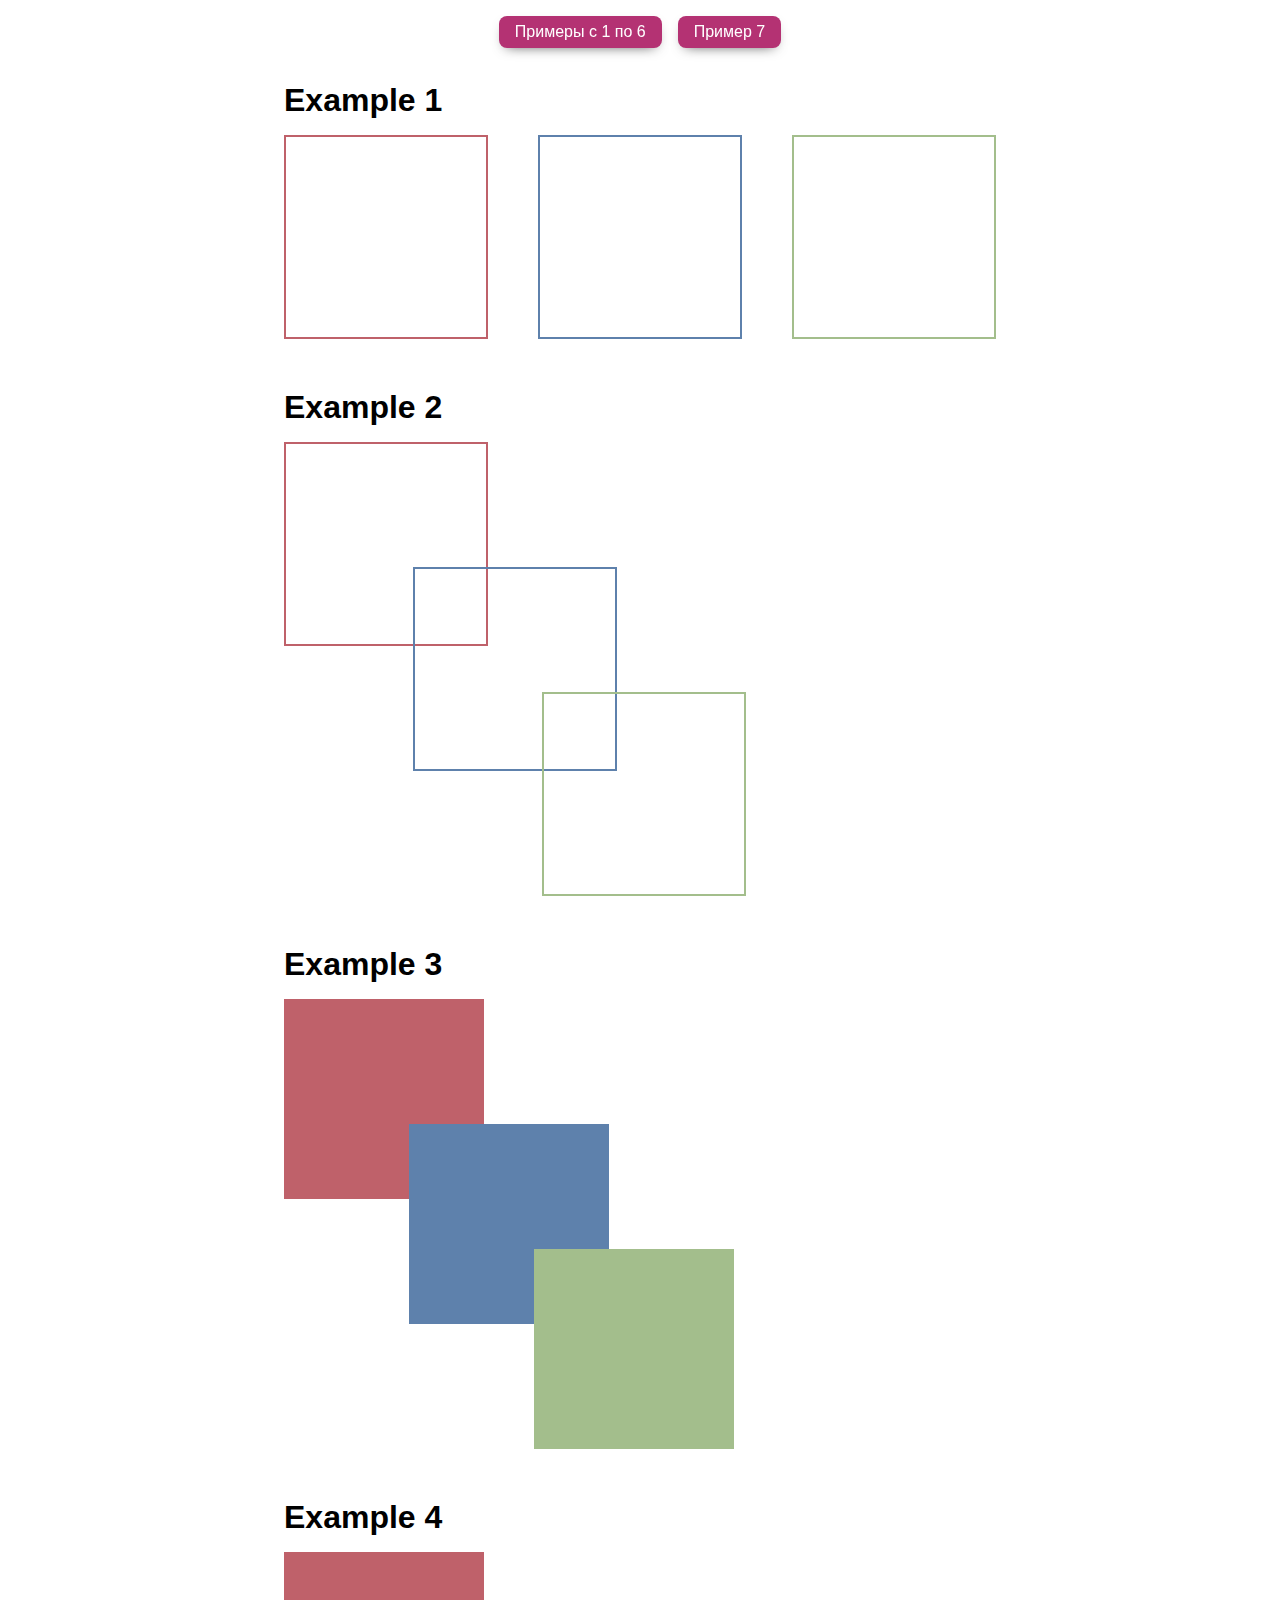
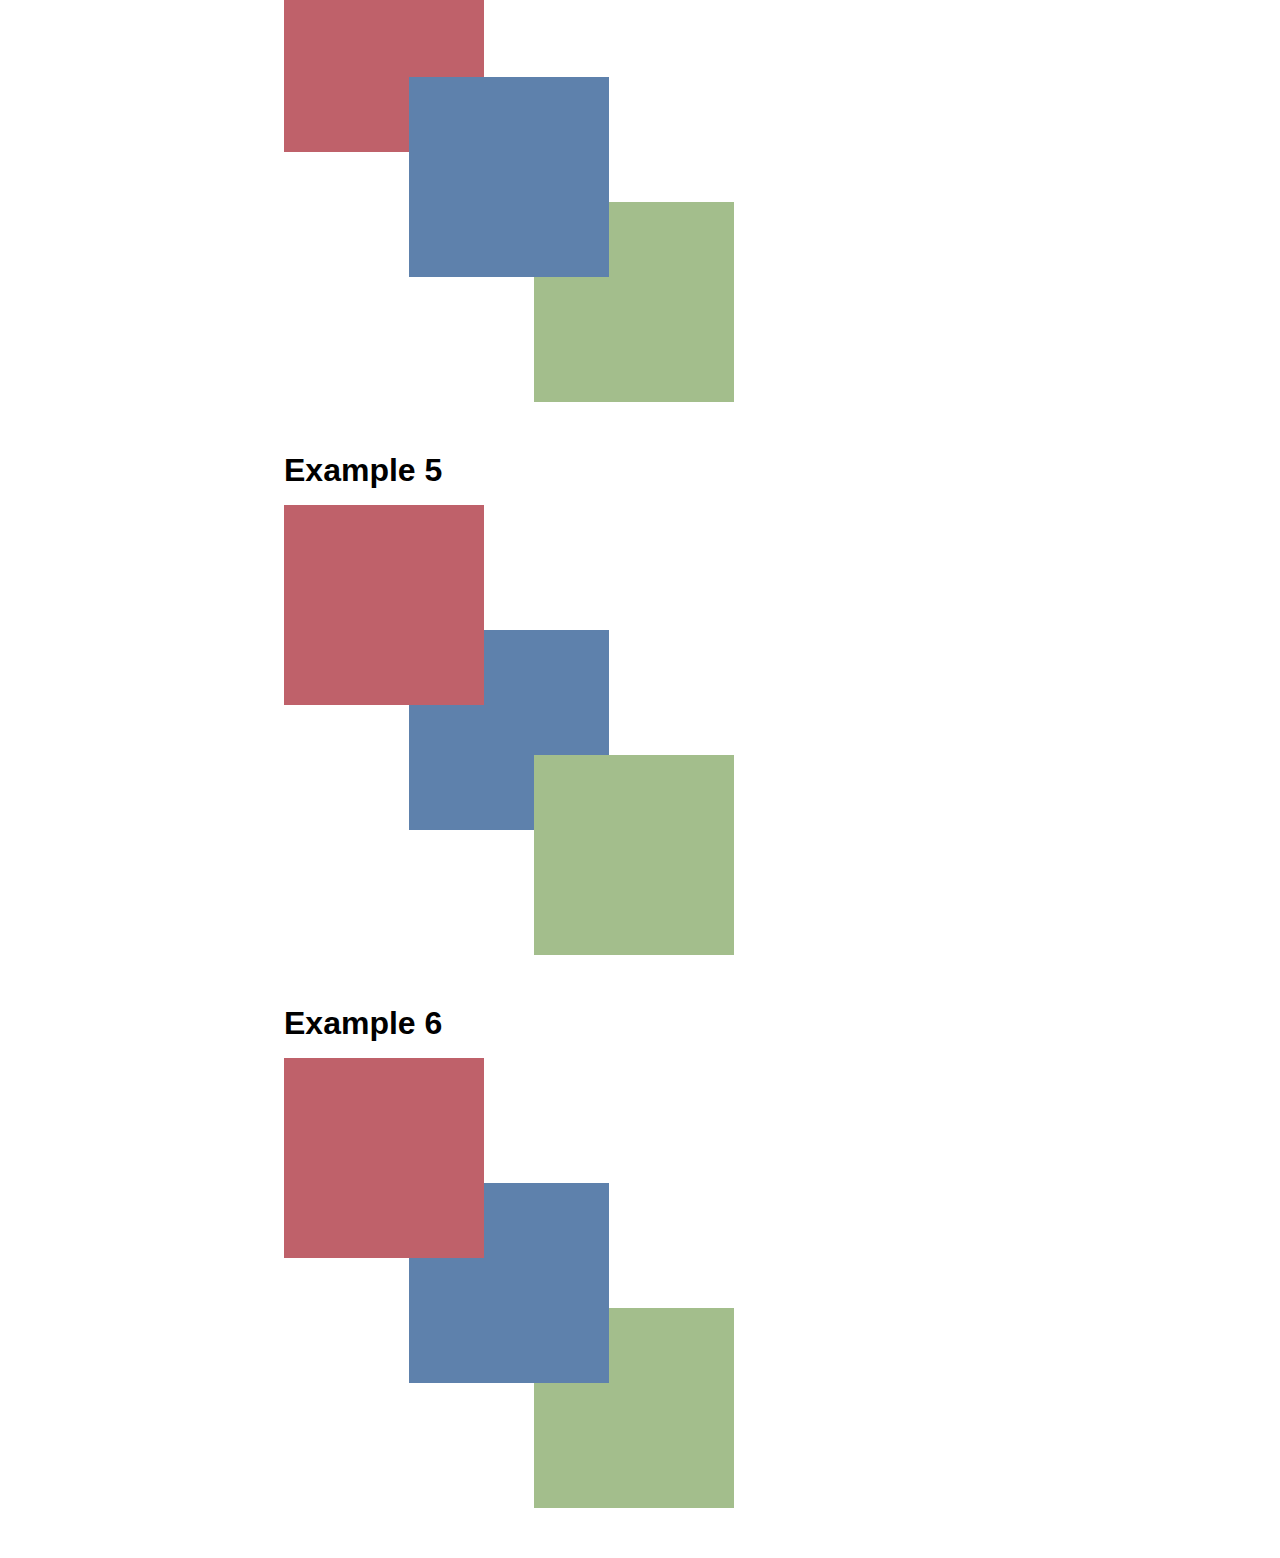
<file: index.html>
<!DOCTYPE html>
<html lang="en">
    <head>
        <meta charset="UTF-8" />
        <meta name="viewport" content="width=device-width, initial-scale=1.0" />
        <title>CSS Positioning</title>
        <link rel="stylesheet" href="./style.css" />
    </head>
    <body>
        <!-- Menu for switching between examples -->
        <header>
            <nav>
                <ul>
                    <li><a href="./index.html">Примеры с 1 по 6</a></li>
                    <li><a href="./example7.html">Пример 7</a></li>
                </ul>
            </nav>
        </header>
        <main>
            <section>
                <h1>Example 1</h1>
                <div class="inner-container">
                    <div class="empty-box-red"></div>
                    <div class="empty-box-blue"></div>
                    <div class="empty-box-green"></div>
                </div>
            </section>
            <section>
                <h1>Example 2</h1>
                <div class="inner-container">
                    <div class="empty-box-red"></div>
                    <div class="empty-box-blue"></div>
                    <div class="empty-box-green"></div>
                </div>
            </section>
            <section>
                <h1>Example 3</h1>
                <div class="inner-container">
                    <div class="solid-box-red"></div>
                    <div class="solid-box-blue"></div>
                    <div class="solid-box-green"></div>
                </div>
            </section>
            <section>
                <h1>Example 4</h1>
                <div class="inner-container">
                    <div class="solid-box-red"></div>
                    <div class="solid-box-blue z-index-1"></div>
                    <div class="solid-box-green"></div>
                </div>
            </section>
            <section>
                <h1>Example 5</h1>
                <div class="inner-container">
                    <div class="solid-box-red z-index-1"></div>
                    <div class="solid-box-blue"></div>
                    <div class="solid-box-green z-index-1"></div>
                </div>
            </section>
            <section>
                <h1>Example 6</h1>
                <div class="inner-container">
                    <div class="solid-box-red z-index-3"></div>
                    <div class="solid-box-blue z-index-2"></div>
                    <div class="solid-box-green z-index-1"></div>
                </div>
            </section>
        </main>
    </body>
</html>
</file>
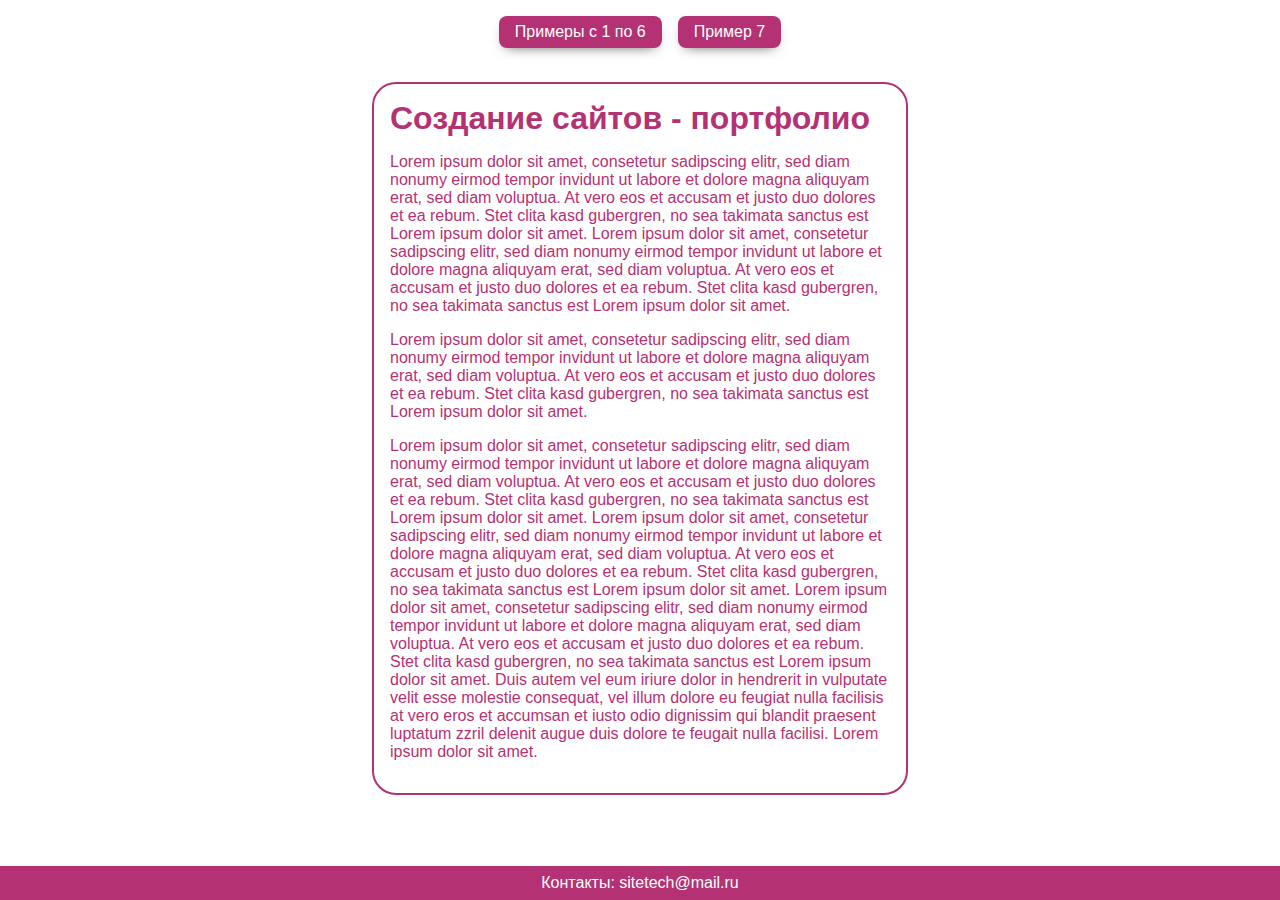
<file: example7.html>
<!DOCTYPE html>
<html lang="en">
    <head>
        <meta charset="UTF-8" />
        <meta name="viewport" content="width=device-width, initial-scale=1.0" />
        <title>Example 7</title>
        <link rel="stylesheet" href="./style.css" />
    </head>
    <body>
        <!-- Menu for switching between examples -->
        <header>
            <nav>
                <ul>
                    <li><a href="./index.html">Примеры с 1 по 6</a></li>
                    <li><a href="./example7.html">Пример 7</a></li>
                </ul>
            </nav>
        </header>
        <main>
            <section class="portfolio-text">
                <h1>Создание сайтов - портфолио</h1>
                <p>
                    Lorem ipsum dolor sit amet, consetetur sadipscing elitr, sed
                    diam nonumy eirmod tempor invidunt ut labore et dolore magna
                    aliquyam erat, sed diam voluptua. At vero eos et accusam et
                    justo duo dolores et ea rebum. Stet clita kasd gubergren, no
                    sea takimata sanctus est Lorem ipsum dolor sit amet. Lorem
                    ipsum dolor sit amet, consetetur sadipscing elitr, sed diam
                    nonumy eirmod tempor invidunt ut labore et dolore magna
                    aliquyam erat, sed diam voluptua. At vero eos et accusam et
                    justo duo dolores et ea rebum. Stet clita kasd gubergren, no
                    sea takimata sanctus est Lorem ipsum dolor sit amet.
                </p>
                <p>
                    Lorem ipsum dolor sit amet, consetetur sadipscing elitr, sed
                    diam nonumy eirmod tempor invidunt ut labore et dolore magna
                    aliquyam erat, sed diam voluptua. At vero eos et accusam et
                    justo duo dolores et ea rebum. Stet clita kasd gubergren, no
                    sea takimata sanctus est Lorem ipsum dolor sit amet.
                </p>
                <p>
                    Lorem ipsum dolor sit amet, consetetur sadipscing elitr, sed
                    diam nonumy eirmod tempor invidunt ut labore et dolore magna
                    aliquyam erat, sed diam voluptua. At vero eos et accusam et
                    justo duo dolores et ea rebum. Stet clita kasd gubergren, no
                    sea takimata sanctus est Lorem ipsum dolor sit amet. Lorem
                    ipsum dolor sit amet, consetetur sadipscing elitr, sed diam
                    nonumy eirmod tempor invidunt ut labore et dolore magna
                    aliquyam erat, sed diam voluptua. At vero eos et accusam et
                    justo duo dolores et ea rebum. Stet clita kasd gubergren, no
                    sea takimata sanctus est Lorem ipsum dolor sit amet. Lorem
                    ipsum dolor sit amet, consetetur sadipscing elitr, sed diam
                    nonumy eirmod tempor invidunt ut labore et dolore magna
                    aliquyam erat, sed diam voluptua. At vero eos et accusam et
                    justo duo dolores et ea rebum. Stet clita kasd gubergren, no
                    sea takimata sanctus est Lorem ipsum dolor sit amet. Duis
                    autem vel eum iriure dolor in hendrerit in vulputate velit
                    esse molestie consequat, vel illum dolore eu feugiat nulla
                    facilisis at vero eros et accumsan et iusto odio dignissim
                    qui blandit praesent luptatum zzril delenit augue duis
                    dolore te feugait nulla facilisi. Lorem ipsum dolor sit
                    amet.
                </p>
            </section>
        </main>
        <footer><p>Контакты: sitetech@mail.ru</p></footer>
    </body>
</html>
</file>
<file: style.css>
* {
    font-family: Helvetica;
    margin: 0;
    padding: 0;
}

/* size of boxes */
.inner-container div {
    width: 200px;
    height: 200px;
}

/* alignment of boxes */
.inner-container {
    display: flex;
    flex-direction: row;
    justify-content: flex-start;
    gap: 50px;
    margin-top: 16px;
}

/* color and position of boxes */
.empty-box-red {
    border: 2px solid #bf616a;
    /* red box always has a first place => no position */
}

.empty-box-blue {
    border: 2px solid #5e81ac;
    position: relative;
    /* blue and green boxes always have a relative position except the first section */
}

.empty-box-green {
    border: 2px solid #a3be8c;
    position: relative;
}

.solid-box-red {
    background-color: #bf616a;
    position: relative;
}

.solid-box-blue {
    background-color: #5e81ac;
    position: relative;
}

.solid-box-green {
    background-color: #a3be8c;
    position: relative;
}

/* position of boxes in the first section */
section:first-of-type .inner-container div {
    position: static;
}

/*  space after first section */
section:first-of-type {
    margin-bottom: 50px;
}

/* space after all other sections except 1st */
section:nth-of-type(n + 2) {
    margin-bottom: 300px;
}

/* offset of the blue box */
.inner-container div:nth-last-of-type(2) {
    top: 125px;
    right: 125px;
}

/* offset of the green box */
.inner-container div:last-of-type {
    top: 250px;
    right: 250px;
}

/* z-index classes */
.z-index-1 {
    z-index: 1;
}

.z-index-2 {
    z-index: 2;
}

.z-index-3 {
    z-index: 3;
}

/* example7.html styles */
.portfolio-text {
    border-radius: 24px;
    border: 2px solid #b43273;
    padding: 16px;
    max-width: 500px;
    margin: 0 auto;
}

.portfolio-text h1,
.portfolio-text p {
    color: #b43273;
    margin-bottom: 16px;
}

/* this styles push footer to the bottom */
body {
    display: flex;
    flex-direction: column;
    min-height: 100vh;
}

main {
    margin: 0 auto;
}

/* footer styles */
footer {
    text-align: center;
    background-color: #b43273;
    color: white;
    padding: 8px;
    position: sticky;
    bottom: 0;
    margin-top: auto; /* pushes footer down when page is too long or text is too short */
}

/* navigation styles */
header {
    position: sticky;
    top: 16px;
    margin-bottom: 50px;
    z-index: 999;
}

ul {
    display: flex;
    justify-content: center;
    gap: 16px;
    list-style-type: none;
}

/* button styles */
a {
    text-decoration: none;
    color: white;
    background-color: #b43273;
    padding: 8px 16px;
    text-align: center;
    display: block;
    line-height: 1;
    border-radius: 8px;
    box-shadow: 0px 5px 13px -7px rgba(0, 0, 0, 0.75);
    transition-duration: 0.2s;
}

a:hover {
    box-shadow: none;
}
</file>
